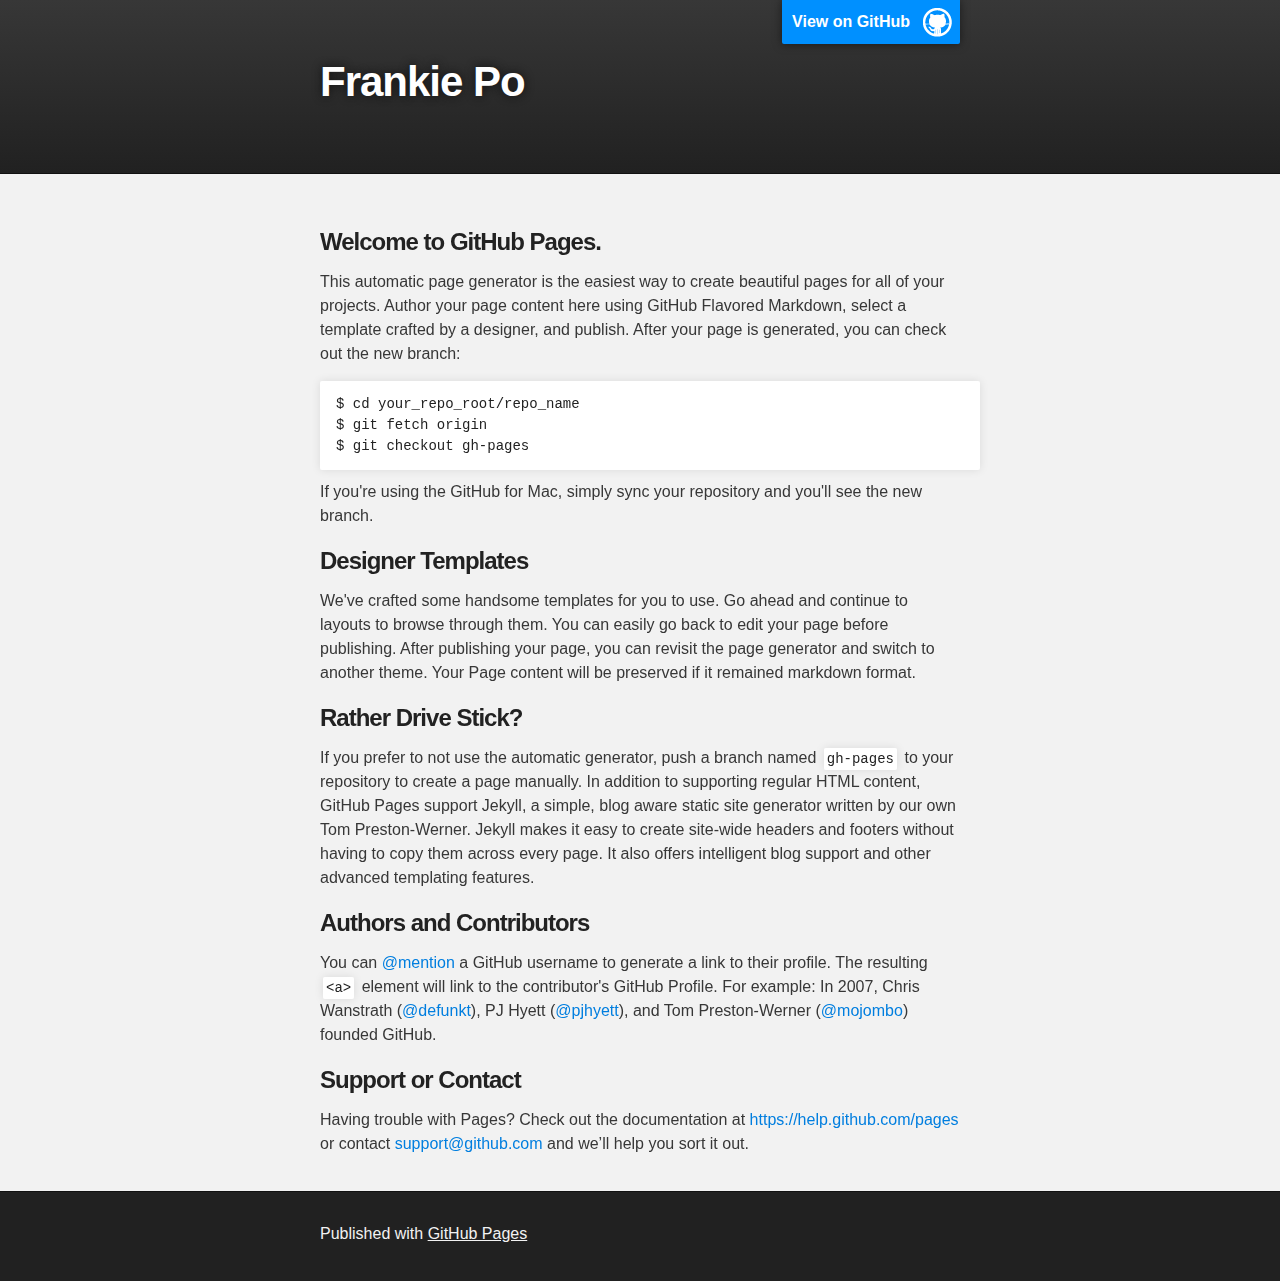
<file: index.html>
<!DOCTYPE html>
<html>

  <head>
    <meta charset='utf-8'>
    <meta http-equiv="X-UA-Compatible" content="chrome=1">
    <meta name="description" content="Frankie Po  : ">

    <link rel="stylesheet" type="text/css" media="screen" href="stylesheets/stylesheet.css">

    <title>Frankie Po </title>
  </head>

  <body>

    <!-- HEADER -->
    <div id="header_wrap" class="outer">
        <header class="inner">
          <a id="forkme_banner" href="https://github.com/FrankiePo">View on GitHub</a>

          <h1 id="project_title">Frankie Po </h1>
          <h2 id="project_tagline"></h2>

        </header>
    </div>

    <!-- MAIN CONTENT -->
    <div id="main_content_wrap" class="outer">
      <section id="main_content" class="inner">
        <h3>
<a id="welcome-to-github-pages" class="anchor" href="#welcome-to-github-pages" aria-hidden="true"><span class="octicon octicon-link"></span></a>Welcome to GitHub Pages.</h3>

<p>This automatic page generator is the easiest way to create beautiful pages for all of your projects. Author your page content here using GitHub Flavored Markdown, select a template crafted by a designer, and publish. After your page is generated, you can check out the new branch:</p>

<pre><code>$ cd your_repo_root/repo_name
$ git fetch origin
$ git checkout gh-pages
</code></pre>

<p>If you're using the GitHub for Mac, simply sync your repository and you'll see the new branch.</p>

<h3>
<a id="designer-templates" class="anchor" href="#designer-templates" aria-hidden="true"><span class="octicon octicon-link"></span></a>Designer Templates</h3>

<p>We've crafted some handsome templates for you to use. Go ahead and continue to layouts to browse through them. You can easily go back to edit your page before publishing. After publishing your page, you can revisit the page generator and switch to another theme. Your Page content will be preserved if it remained markdown format.</p>

<h3>
<a id="rather-drive-stick" class="anchor" href="#rather-drive-stick" aria-hidden="true"><span class="octicon octicon-link"></span></a>Rather Drive Stick?</h3>

<p>If you prefer to not use the automatic generator, push a branch named <code>gh-pages</code> to your repository to create a page manually. In addition to supporting regular HTML content, GitHub Pages support Jekyll, a simple, blog aware static site generator written by our own Tom Preston-Werner. Jekyll makes it easy to create site-wide headers and footers without having to copy them across every page. It also offers intelligent blog support and other advanced templating features.</p>

<h3>
<a id="authors-and-contributors" class="anchor" href="#authors-and-contributors" aria-hidden="true"><span class="octicon octicon-link"></span></a>Authors and Contributors</h3>

<p>You can <a href="https://github.com/blog/821" class="user-mention">@mention</a> a GitHub username to generate a link to their profile. The resulting <code>&lt;a&gt;</code> element will link to the contributor's GitHub Profile. For example: In 2007, Chris Wanstrath (<a href="https://github.com/defunkt" class="user-mention">@defunkt</a>), PJ Hyett (<a href="https://github.com/pjhyett" class="user-mention">@pjhyett</a>), and Tom Preston-Werner (<a href="https://github.com/mojombo" class="user-mention">@mojombo</a>) founded GitHub.</p>

<h3>
<a id="support-or-contact" class="anchor" href="#support-or-contact" aria-hidden="true"><span class="octicon octicon-link"></span></a>Support or Contact</h3>

<p>Having trouble with Pages? Check out the documentation at <a href="https://help.github.com/pages">https://help.github.com/pages</a> or contact <a href="mailto:support@github.com">support@github.com</a> and we’ll help you sort it out.</p>
      </section>
    </div>

    <!-- FOOTER  -->
    <div id="footer_wrap" class="outer">
      <footer class="inner">
        <p>Published with <a href="https://pages.github.com">GitHub Pages</a></p>
      </footer>
    </div>

    

  </body>
</html>
</file>
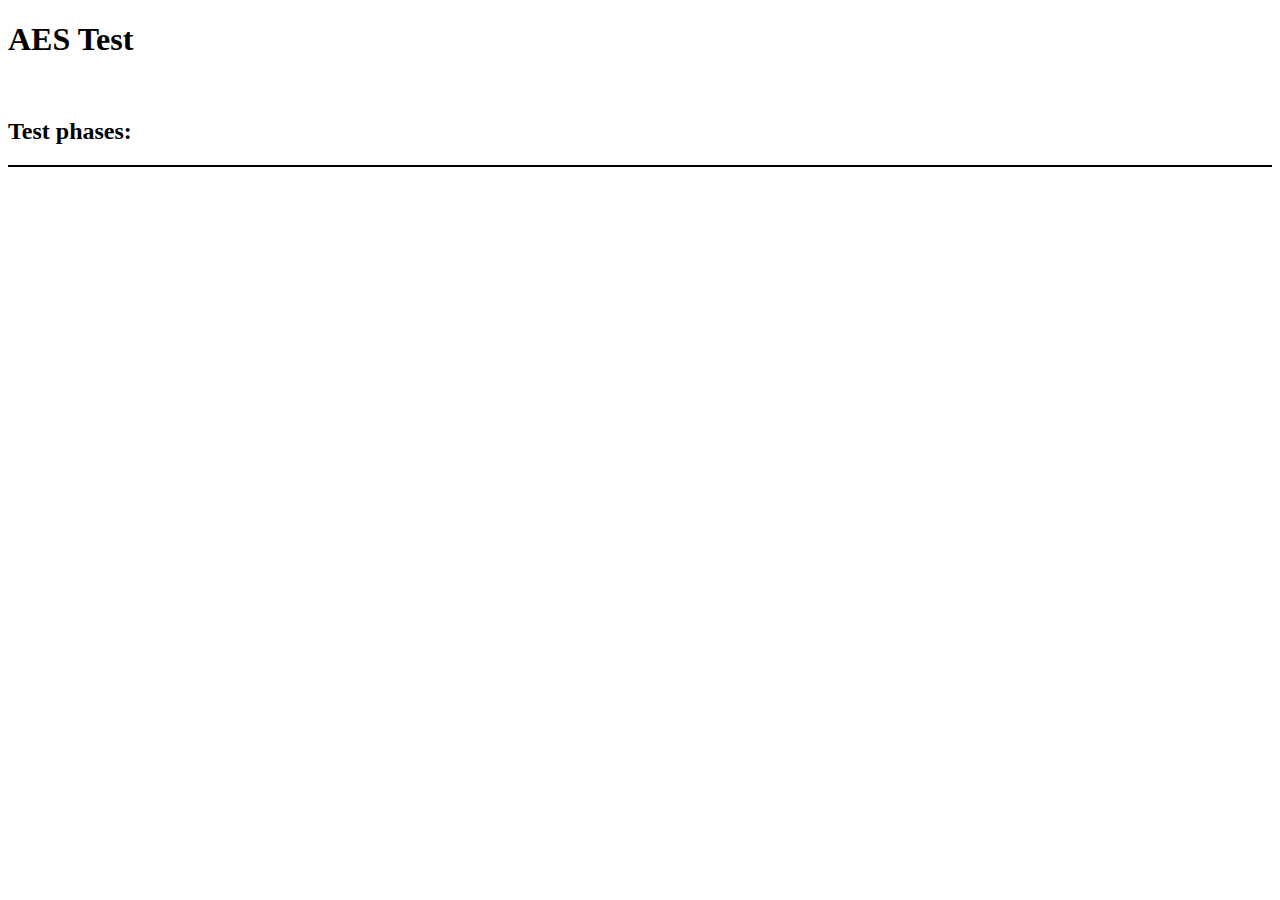
<file: aes_test.html>
<!DOCTYPE html>
<html>

  <head>
    <meta charset='utf-8'>
    <meta http-equiv="X-UA-Compatible" content="chrome=1">
    <meta name="description" content="Frankie Po  : ">

    <script src="http://crypto-js.googlecode.com/svn/tags/3.1.2/build/rollups/aes.js"></script>
    <script src="http://crypto-js.googlecode.com/svn/tags/3.1.2/build/components/mode-ecb.js"></script>
    
    <!---<script src="http://crypto-js.googlecode.com/svn/tags/3.1.2/build/components/mode-ofb.js"></script>
    <script src="http://crypto-js.googlecode.com/svn/tags/3.1.2/build/components/mode-cfb.js"></script>
    <script src="http://crypto-js.googlecode.com/svn/tags/3.1.2/build/components/mode-ctr-min.js"></script>


    <script src="http://crypto-js.googlecode.com/svn/tags/3.1.2/build/components/pad-iso97971.js"></script>
    <script src="http://crypto-js.googlecode.com/svn/tags/3.1.2/build/components/pad-iso10126.js"></script>
    <script src="http://crypto-js.googlecode.com/svn/tags/3.1.2/build/components/pad-zeropadding.js"></script>
    
    <script src="http://crypto-js.googlecode.com/svn/tags/3.1.2/build/components/pad-ansix923.js"></script>-->
    <script src="http://crypto-js.googlecode.com/svn/tags/3.1.2/build/components/pad-nopadding.js"></script>
    <style>
    table, td {
        border: 1px solid black;
        width: 100%;
        text-align: left;
    }
    </style>
    <!--<link rel="stylesheet" type="text/css" href="stylesheets/style.css">-->
    <title>Test AES length</title>
  </head>

  <body>
    <h1>AES Test</h1>
    <br>
    <h2>Test phases:</h2>
    <table id="output_modes"></table>
    <script>
        var message = '0000000000000000000000000000000000000000000000000000000000000000000000000000000000000000000000000000';
        var keyString = '8914014603208505383835449615862032396298230312463794048875383939165708770313';
        var IV = CryptoJS.enc.Hex.parse('101112131415161718191a1b1c1d1e1f');
        var encryptedMsg;
        var decryptedMsg;
        /* You can ennable decrypted messages output */
        var encryptDebug = true;
        var decryptDebug = true;
        // var modes = ['CBC','CFB', 'CTR', 'OFB', 'ECB'];
        // var paddings = ['Pkcs7', 'Iso10126', 'AnsiX923', 'Iso97971', 'ZeroPadding', 'NoPadding'];
        encryptedMsg = CryptoJS.AES.encrypt(message, keyString,
                { mode: CryptoJS.mode.CBC, padding: CryptoJS.pad.NoPadding, iv: IV });
        var tablem = document.getElementById("output_modes");
        /* Test different modes */
        var header = tablem.createTHead();
        //var headrow = header.insertRow();
        //headrow.insertCell().innerHTML = "Mode";
        //headrow.insertCell().innerHTML = "Length";
        var row = tablem.insertRow(0);
        row.insertCell(0).innerHTML = 'Length: ' + message.length.toString() + ', Message(utf-8): ';
        row.insertCell(1).innerHTML = message;
        var row = tablem.insertRow(1);
        row.insertCell(0).innerHTML = 'Length: ' + encryptedMsg.ciphertext.toString().length.toString() + ', Ciphertext(hex):';
        row.insertCell(1).innerHTML = encryptedMsg.ciphertext.toString();
        var row = tablem.insertRow(2);
        row.insertCell(0).innerHTML = 'Length: ' + encryptedMsg.ciphertext.toString(CryptoJS.enc.Base64).length.toString() + ', Ciphertext(Base64):';
        row.insertCell(1).innerHTML = encryptedMsg.ciphertext.toString(CryptoJS.enc.Base64);
        var row = tablem.insertRow(3);
        row.insertCell(0).innerHTML = 'Length: ' + encryptedMsg.toString().length.toString() + ', Encrypted Message:';
        row.insertCell(1).innerHTML = encryptedMsg.toString();
        //if (encryptDebug) headrow.insertCell().innerHTML = "Encrypted";
        //if (decryptDebug) headrow.insertCell().innerHTML = "Decrypted";
        /*for (var i = 0; i < 20; i++)
        {
            encryptedMsg = CryptoJS.AES.encrypt(message, keyString,
                { mode: CryptoJS.mode.CBC, padding: CryptoJS.pad.NoPadding, iv: IV });
            var row = tablem.insertRow();
            // row.insertCell().innerHTML = modes[i];
            row.insertCell().innerHTML = encryptedMsg.toString();
            if (encryptDebug) {
                row.insertCell().innerHTML = encryptedMsg.ciphertext.toString(CryptoJS.enc.Base64);
                // console.log(encryptedMsg);
            }
            if (decryptDebug) {
                decryptedMsg = CryptoJS.AES.decrypt(encryptedMsg.ciphertext, keyString,
                    { mode: CryptoJS.mode.CBC, padding: CryptoJS.pad.NoPadding, iv: IV });
                row.insertCell().innerHTML = decryptedMsg.toString(CryptoJS.enc.Utf8);
                // sconsole.log(decryptedMsg.toString(CryptoJS.enc.Utf8).length + ':' + decryptedMsg.toString(CryptoJS.enc.Utf8));
            }
        }*/
/*
        var tablep = document.getElementById("output_paddings");
        var header = tablep.createTHead();
        var headrow = header.insertRow();
        headrow.insertCell().innerHTML = "Padding";
        headrow.insertCell().innerHTML = "Length";
        if (encryptDebug) headrow.insertCell().innerHTML = "Encrypted";
        if (decryptDebug) headrow.insertCell().innerHTML = "Decrypted";
        // Test different paddings
        for (var i = 0; i < modes.length; i++)
        {
            encryptedMsg = CryptoJS.AES.encrypt(message, keyString,
                { mode: CryptoJS.mode.ECB, padding: CryptoJS.pad[paddings[i]], iv: IV });
            var row = tablep.insertRow(i+1);
            row.insertCell().innerHTML = paddings[i];
            row.insertCell().innerHTML = encryptedMsg.toString().length;
            if (encryptDebug) {
                row.insertCell().innerHTML = encryptedMsg.toString();
                // console.log(encryptedMsg.toString().length + ':' + encryptedMsg.toString());
            }
            if (decryptDebug) {
                decryptedMsg = CryptoJS.AES.decrypt(encryptedMsg.toString(), keyString,
                    { mode: CryptoJS.mode.ECB, padding: CryptoJS.pad[paddings[i]], iv: IV });
                row.insertCell().innerHTML = decryptedMsg.toString(CryptoJS.enc.Utf8);
                //console.log(decryptedMsg.toString(CryptoJS.enc.Utf8).length + ':' + decryptedMsg.toString(CryptoJS.enc.Utf8));
            }
        }*/
    </script>
  </body>
</html>
</file>
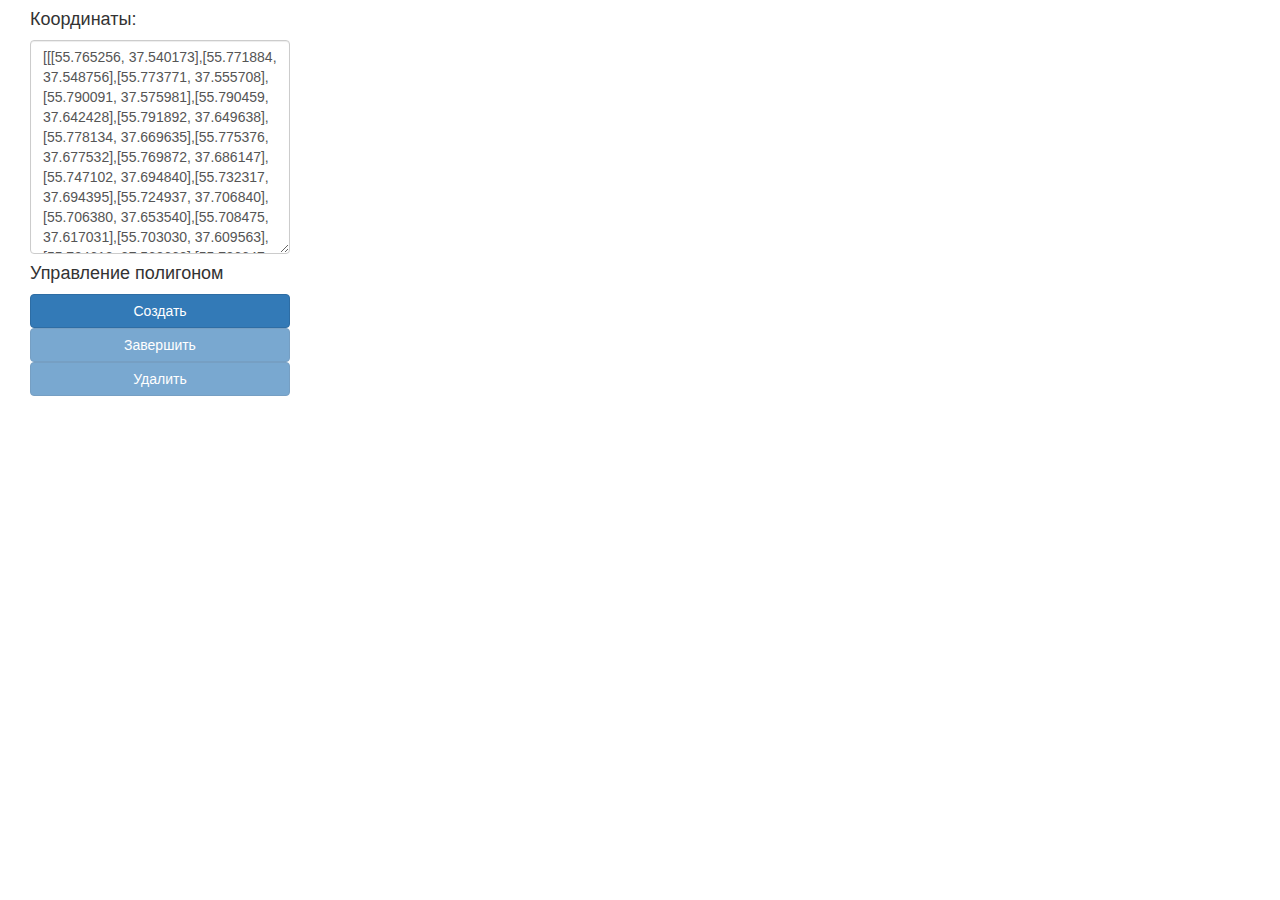
<file: ymaps_polygon.html>
<!DOCTYPE html>
<html lang="en">
<head>
    <title>Просмотр/редактирование зон/полигонов по координатам</title>
    <meta charset="utf-8">
    <meta name="viewport" content="width=device-width, initial-scale=1">
    <link rel="stylesheet" href="http://maxcdn.bootstrapcdn.com/bootstrap/3.3.7/css/bootstrap.min.css">
    <script src="https://ajax.googleapis.com/ajax/libs/jquery/1.12.4/jquery.min.js"></script>
    <script src="http://api-maps.yandex.ru/2.1/?load=package.full&lang=ru-RU" type="text/javascript"></script>
    <script type="text/javascript">
        ymaps.ready(init);
        var polygon;
        var coords;

        function init() {
            var myMap = new ymaps.Map(document.getElementById("map"), {
                center: [55.771884, 37.548756],
                zoom: 15
            });
            $('#add').click(function() {
                $('#update').attr('disabled', false);
                $('#del').attr('disabled', false);
                $('#add').attr('disabled', true);
                coords = JSON.parse(document.getElementById('coordid').value);
                // console.log(coords);
                polygon = new ymaps.Polygon(
                    // Координаты внешнего контура.
                    coords, {
                        // [[[55.771884, 37.548756]]], {
                        hintContent: "Многоугольник"
                    }, {
                        fillColor: '#6699ff',
                        // Делаем полигон прозрачным для событий карты.
                        interactivityModel: 'default#transparent',
                        strokeWidth: 8,
                        opacity: 0.5
                    });
                myMap.geoObjects.add(polygon);
                myMap.setBounds(polygon.geometry.getBounds());
                polygon.editor.startDrawing();
            });
            // Обработка нажатия на кнопку Завершить редактирование
            $('#update').click(function() {
                polygon.editor.stopEditing();
                document.getElementById('coordid').value = JSON.stringify(polygon.geometry.getCoordinates());
                $('#update').attr('disabled', true);
            });
            // Обработка нажатия на кнопку Удалить
            $('#del').click(function() {
                myMap.geoObjects.remove(polygon);
                $('#geometry').html('');
                $('#del').attr('disabled', true);
                $('#add').attr('disabled', false);
            });
        }
    </script>
    <style type="text/css">
        /* to make columns visible */
        .row .col-sm-3 {
            height: auto;
        }
        textarea {
            resize: vertical;
            max-height: 80vh;
        }
        #map {
            width: 100%;
            height: 100vh;
            position: bottom;
        }
        @media (max-width: 767px) {
            #map {
                width: 100%;
                height: 81vh;
            }
        }
    </style>
</head>
<body>
    <div class="container-fluid">
        <div class="row">
            <div class="col-sm-3">
                    <div class="col-sm-12">
                        <h4>Координаты:</h4>
                        <textarea class="form-control" rows="10" id="coordid">[[[55.765256, 37.540173],[55.771884, 37.548756],[55.773771, 37.555708],[55.790091, 37.575981],[55.790459, 37.642428],[55.791892, 37.649638],[55.778134, 37.669635],[55.775376, 37.677532],[55.769872, 37.686147],[55.747102, 37.694840],[55.732317, 37.694395],[55.724937, 37.706840],[55.706380, 37.653540],[55.708475, 37.617031],[55.703030, 37.609563],[55.724618, 37.562663],[55.736647, 37.545768],[55.749267, 37.537014],[55.756994, 37.536326],[55.761622, 37.537098]]]</textarea>
                    </div>
                    <div class="col-sm-12">
                        <h4>Управление полигоном</h4>
                    </div>
                    <div class="col-sm-12">
                        <button type="button" class="btn btn-primary btn-block" id="add">Создать</button>
                    </div>
                    <div class="col-sm-12">
                        <button type="button" class="btn btn-primary btn-block" id="update" disabled=true>Завершить</button>
                    </div>
                    <div class="col-sm-12">
                        <button type="button" class="btn btn-primary btn-block" id="del" disabled=true>Удалить</button>
                    </div>
            </div>
            <div class="col-sm-9">
                <div id="map"></div>
            </div>
        </div>
    </div>
</body>
</html>
</file>
<file: stylesheets/stylesheet.css>
/*******************************************************************************
Slate Theme for GitHub Pages
by Jason Costello, @jsncostello
*******************************************************************************/

@import url(pygment_trac.css);

/*******************************************************************************
MeyerWeb Reset
*******************************************************************************/

html, body, div, span, applet, object, iframe,
h1, h2, h3, h4, h5, h6, p, blockquote, pre,
a, abbr, acronym, address, big, cite, code,
del, dfn, em, img, ins, kbd, q, s, samp,
small, strike, strong, sub, sup, tt, var,
b, u, i, center,
dl, dt, dd, ol, ul, li,
fieldset, form, label, legend,
table, caption, tbody, tfoot, thead, tr, th, td,
article, aside, canvas, details, embed,
figure, figcaption, footer, header, hgroup,
menu, nav, output, ruby, section, summary,
time, mark, audio, video {
  margin: 0;
  padding: 0;
  border: 0;
  font: inherit;
  vertical-align: baseline;
}

/* HTML5 display-role reset for older browsers */
article, aside, details, figcaption, figure,
footer, header, hgroup, menu, nav, section {
  display: block;
}

ol, ul {
  list-style: none;
}

table {
  border-collapse: collapse;
  border-spacing: 0;
}

/*******************************************************************************
Theme Styles
*******************************************************************************/

body {
  box-sizing: border-box;
  color:#373737;
  background: #212121;
  font-size: 16px;
  font-family: 'Myriad Pro', Calibri, Helvetica, Arial, sans-serif;
  line-height: 1.5;
  -webkit-font-smoothing: antialiased;
}

h1, h2, h3, h4, h5, h6 {
  margin: 10px 0;
  font-weight: 700;
  color:#222222;
  font-family: 'Lucida Grande', 'Calibri', Helvetica, Arial, sans-serif;
  letter-spacing: -1px;
}

h1 {
  font-size: 36px;
  font-weight: 700;
}

h2 {
  padding-bottom: 10px;
  font-size: 32px;
  background: url('../images/bg_hr.png') repeat-x bottom;
}

h3 {
  font-size: 24px;
}

h4 {
  font-size: 21px;
}

h5 {
  font-size: 18px;
}

h6 {
  font-size: 16px;
}

p {
  margin: 10px 0 15px 0;
}

footer p {
  color: #f2f2f2;
}

a {
  text-decoration: none;
  color: #007edf;
  text-shadow: none;

  transition: color 0.5s ease;
  transition: text-shadow 0.5s ease;
  -webkit-transition: color 0.5s ease;
  -webkit-transition: text-shadow 0.5s ease;
  -moz-transition: color 0.5s ease;
  -moz-transition: text-shadow 0.5s ease;
  -o-transition: color 0.5s ease;
  -o-transition: text-shadow 0.5s ease;
  -ms-transition: color 0.5s ease;
  -ms-transition: text-shadow 0.5s ease;
}

a:hover, a:focus {text-decoration: underline;}

footer a {
  color: #F2F2F2;
  text-decoration: underline;
}

em {
  font-style: italic;
}

strong {
  font-weight: bold;
}

img {
  position: relative;
  margin: 0 auto;
  max-width: 739px;
  padding: 5px;
  margin: 10px 0 10px 0;
  border: 1px solid #ebebeb;

  box-shadow: 0 0 5px #ebebeb;
  -webkit-box-shadow: 0 0 5px #ebebeb;
  -moz-box-shadow: 0 0 5px #ebebeb;
  -o-box-shadow: 0 0 5px #ebebeb;
  -ms-box-shadow: 0 0 5px #ebebeb;
}

p img {
  display: inline;
  margin: 0;
  padding: 0;
  vertical-align: middle;
  text-align: center;
  border: none;
}

pre, code {
  width: 100%;
  color: #222;
  background-color: #fff;

  font-family: Monaco, "Bitstream Vera Sans Mono", "Lucida Console", Terminal, monospace;
  font-size: 14px;

  border-radius: 2px;
  -moz-border-radius: 2px;
  -webkit-border-radius: 2px;
}

pre {
  width: 100%;
  padding: 10px;
  box-shadow: 0 0 10px rgba(0,0,0,.1);
  overflow: auto;
}

code {
  padding: 3px;
  margin: 0 3px;
  box-shadow: 0 0 10px rgba(0,0,0,.1);
}

pre code {
  display: block;
  box-shadow: none;
}

blockquote {
  color: #666;
  margin-bottom: 20px;
  padding: 0 0 0 20px;
  border-left: 3px solid #bbb;
}


ul, ol, dl {
  margin-bottom: 15px
}

ul {
  list-style-position: inside;
  list-style: disc;
  padding-left: 20px;
}

ol {
  list-style-position: inside;
  list-style: decimal;
  padding-left: 20px;
}

dl dt {
  font-weight: bold;
}

dl dd {
  padding-left: 20px;
  font-style: italic;
}

dl p {
  padding-left: 20px;
  font-style: italic;
}

hr {
  height: 1px;
  margin-bottom: 5px;
  border: none;
  background: url('../images/bg_hr.png') repeat-x center;
}

table {
  border: 1px solid #373737;
  margin-bottom: 20px;
  text-align: left;
 }

th {
  font-family: 'Lucida Grande', 'Helvetica Neue', Helvetica, Arial, sans-serif;
  padding: 10px;
  background: #373737;
  color: #fff;
 }

td {
  padding: 10px;
  border: 1px solid #373737;
 }

form {
  background: #f2f2f2;
  padding: 20px;
}

/*******************************************************************************
Full-Width Styles
*******************************************************************************/

.outer {
  width: 100%;
}

.inner {
  position: relative;
  max-width: 640px;
  padding: 20px 10px;
  margin: 0 auto;
}

#forkme_banner {
  display: block;
  position: absolute;
  top:0;
  right: 10px;
  z-index: 10;
  padding: 10px 50px 10px 10px;
  color: #fff;
  background: url('../images/blacktocat.png') #0090ff no-repeat 95% 50%;
  font-weight: 700;
  box-shadow: 0 0 10px rgba(0,0,0,.5);
  border-bottom-left-radius: 2px;
  border-bottom-right-radius: 2px;
}

#header_wrap {
  background: #212121;
  background: -moz-linear-gradient(top, #373737, #212121);
  background: -webkit-linear-gradient(top, #373737, #212121);
  background: -ms-linear-gradient(top, #373737, #212121);
  background: -o-linear-gradient(top, #373737, #212121);
  background: linear-gradient(top, #373737, #212121);
}

#header_wrap .inner {
  padding: 50px 10px 30px 10px;
}

#project_title {
  margin: 0;
  color: #fff;
  font-size: 42px;
  font-weight: 700;
  text-shadow: #111 0px 0px 10px;
}

#project_tagline {
  color: #fff;
  font-size: 24px;
  font-weight: 300;
  background: none;
  text-shadow: #111 0px 0px 10px;
}

#downloads {
  position: absolute;
  width: 210px;
  z-index: 10;
  bottom: -40px;
  right: 0;
  height: 70px;
  background: url('../images/icon_download.png') no-repeat 0% 90%;
}

.zip_download_link {
  display: block;
  float: right;
  width: 90px;
  height:70px;
  text-indent: -5000px;
  overflow: hidden;
  background: url(../images/sprite_download.png) no-repeat bottom left;
}

.tar_download_link {
  display: block;
  float: right;
  width: 90px;
  height:70px;
  text-indent: -5000px;
  overflow: hidden;
  background: url(../images/sprite_download.png) no-repeat bottom right;
  margin-left: 10px;
}

.zip_download_link:hover {
  background: url(../images/sprite_download.png) no-repeat top left;
}

.tar_download_link:hover {
  background: url(../images/sprite_download.png) no-repeat top right;
}

#main_content_wrap {
  background: #f2f2f2;
  border-top: 1px solid #111;
  border-bottom: 1px solid #111;
}

#main_content {
  padding-top: 40px;
}

#footer_wrap {
  background: #212121;
}



/*******************************************************************************
Small Device Styles
*******************************************************************************/

@media screen and (max-width: 480px) {
  body {
    font-size:14px;
  }

  #downloads {
    display: none;
  }

  .inner {
    min-width: 320px;
    max-width: 480px;
  }

  #project_title {
  font-size: 32px;
  }

  h1 {
    font-size: 28px;
  }

  h2 {
    font-size: 24px;
  }

  h3 {
    font-size: 21px;
  }

  h4 {
    font-size: 18px;
  }

  h5 {
    font-size: 14px;
  }

  h6 {
    font-size: 12px;
  }

  code, pre {
    min-width: 320px;
    max-width: 480px;
    font-size: 11px;
  }

}
</file>
<file: stylesheets/style.css>
* {
  margin: 0;
  padding: 0;
  box-sizing: border-box;
}

h2 {
  color: #333;
  text-align: center;
}
table {
  color: #333;
  font-family: sans-serif;
  font-size: .9em;
  font-weight: 300;
  text-align: left;
  line-height: 40px;
  border-spacing: 0;
  border: 2px solid #975997;
  width: 500px;
  margin: 50px auto;
}

thead tr:first-child {
  background: #975997;
  color: #fff;
  border: none;
}

th {font-weight: bold;}
th:first-child, td:first-child {padding: 0 15px 0 20px;}

thead tr:last-child th {border-bottom: 3px solid #ddd;}

tbody tr:hover {background-color: #ffeeff;}
tbody tr:last-child td {border: none;}
tbody td {border-bottom: 1px solid #ddd;}

td:last-child {
  text-align: center;
  padding-right: 10px;
}

.button {
  color: #696969;
  padding-right: 5px;
  cursor: pointer;
}

.alterar:hover {
  color: #0a79df;
}

.excluir:hover {
  color: #dc2a2a;
}
</file>
